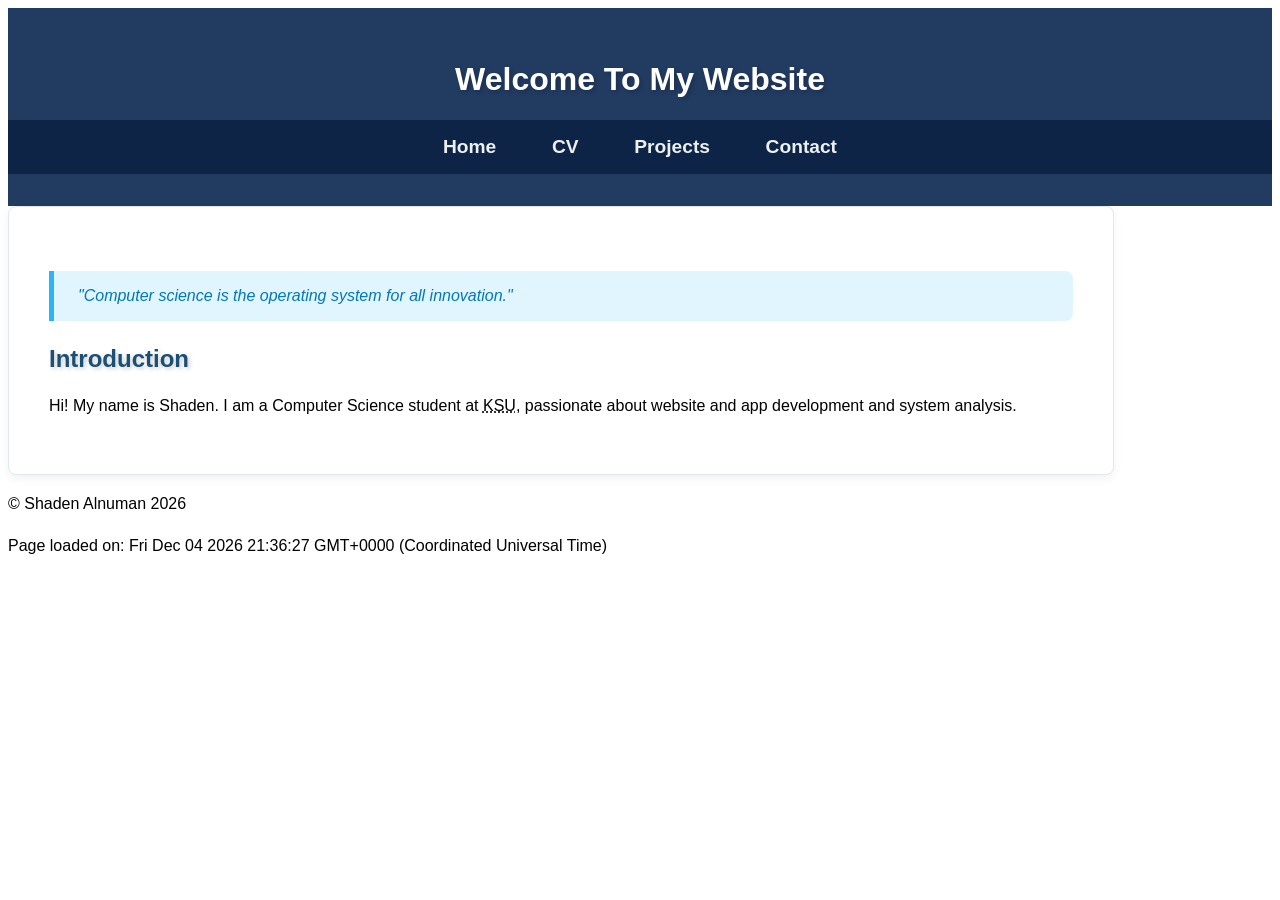
<file: index.html>
<!DOCTYPE html>
<html lang="en">
<head>
<title>CShaden’</title>
    <link rel="stylesheet" href="styles.css">
</head>
<body>
<header>
    <h1 >Welcome to My Website</h1>
        <nav role="navigation">
            <ul>
                <li><a href="index.html">Home</a></li>
                <li><a href="cv.html">CV</a></li>
                <li><a href="projects.html">Projects</a></li>
                <li><a href="contact.html">Contact</a></li>

            </ul>
        </nav>
    </header>
    <main>
         <blockquote>
            "Computer science is the operating system for all innovation."
        </blockquote>
        <h2>Introduction</h2>
<p id="intro">Hi! My name is Shaden. I am a Computer Science student at <span class="highlight"><abbr title="King Saud University">KSU</abbr></span>, passionate about website and app development and system analysis.</p>
        
    </main>
    <footer>
        <p>&copy; Shaden Alnuman 2026</p>

    </footer>
        <script src="scripts.js"></script>
</body>
</html>
</file>
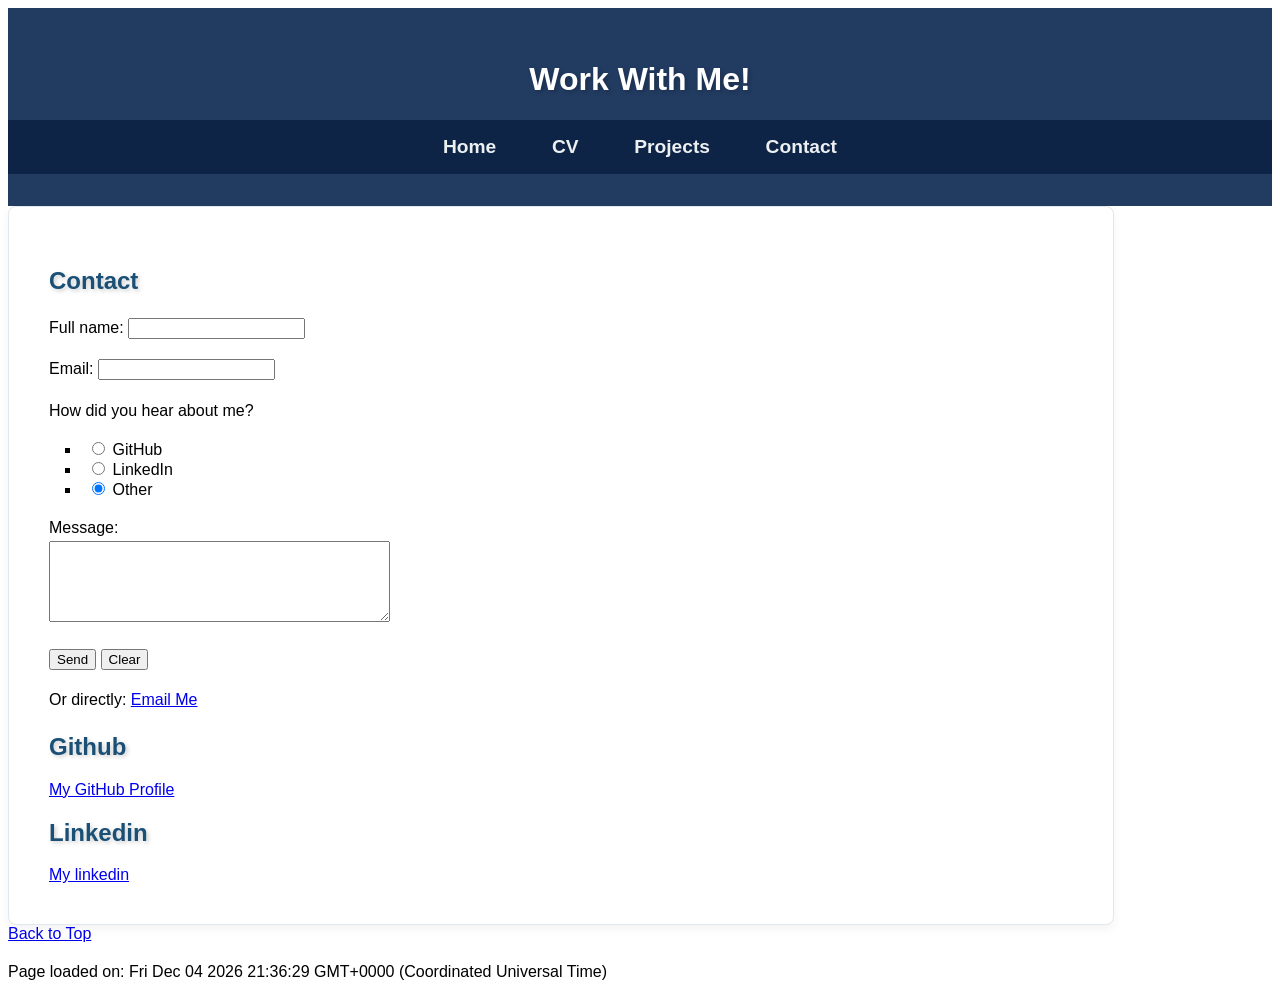
<file: contact.html>
<!DOCTYPE html>
<html lang="en">
<head>
    <title>Contact</title>
    <link rel="stylesheet" href="styles.css">
</head>
<body id="top">
    <header>
        <h1 >Work with Me!</h1>
        <nav role="navigation">
            <ul>
                <li><a href="index.html">Home</a></li>
                <li><a href="cv.html">CV</a></li>
                <li><a href="projects.html">Projects</a></li>
                <li><a href="contact.html">Contact</a></li>
            </ul>
        </nav>
    </header>
    <main>
        <h2>Contact</h2>
        <form id="contactForm" action="mailto:shadenalnoman@gmail.com" method="post" enctype="text/plain">
            <p>Full name: <input type="text" name="fullname"></p>
            
            <p>Email: <input type="email" name="email"></p>
            
            <p>How did you hear about me?</p>
            <ul>
                <li><input type="radio" name="referral" value="github"> GitHub</li>
                <li><input type="radio" name="referral" value="linkedin"> LinkedIn</li>
                <li><input type="radio" name="referral" value="other" checked> Other</li>
            </ul>
            
            <p>Message:<br>
            <textarea name="message" rows="5" cols="40"></textarea></p>
            
            <p>
                <input type="submit" value="Send">
                <input type="reset" value="Clear">
            </p>
        </form>
    
        <p>Or directly: <a href="mailto:shadenalnoman@gmail.com">Email Me</a></p>
        
        <h2>Github</h2>
        <a href="https://github.com/Cshadenk" target="_blank">My GitHub Profile</a>
        
        <h2>Linkedin</h2>
        <a href="https://www.linkedin.com/in/shaden-alnuman-62646128a" target="_blank">My linkedin</a>
    </main>
    <footer >
        <a href="#top">Back to Top</a></footer>
    <script src="scripts.js"></script>
</body>
</html>
</file>
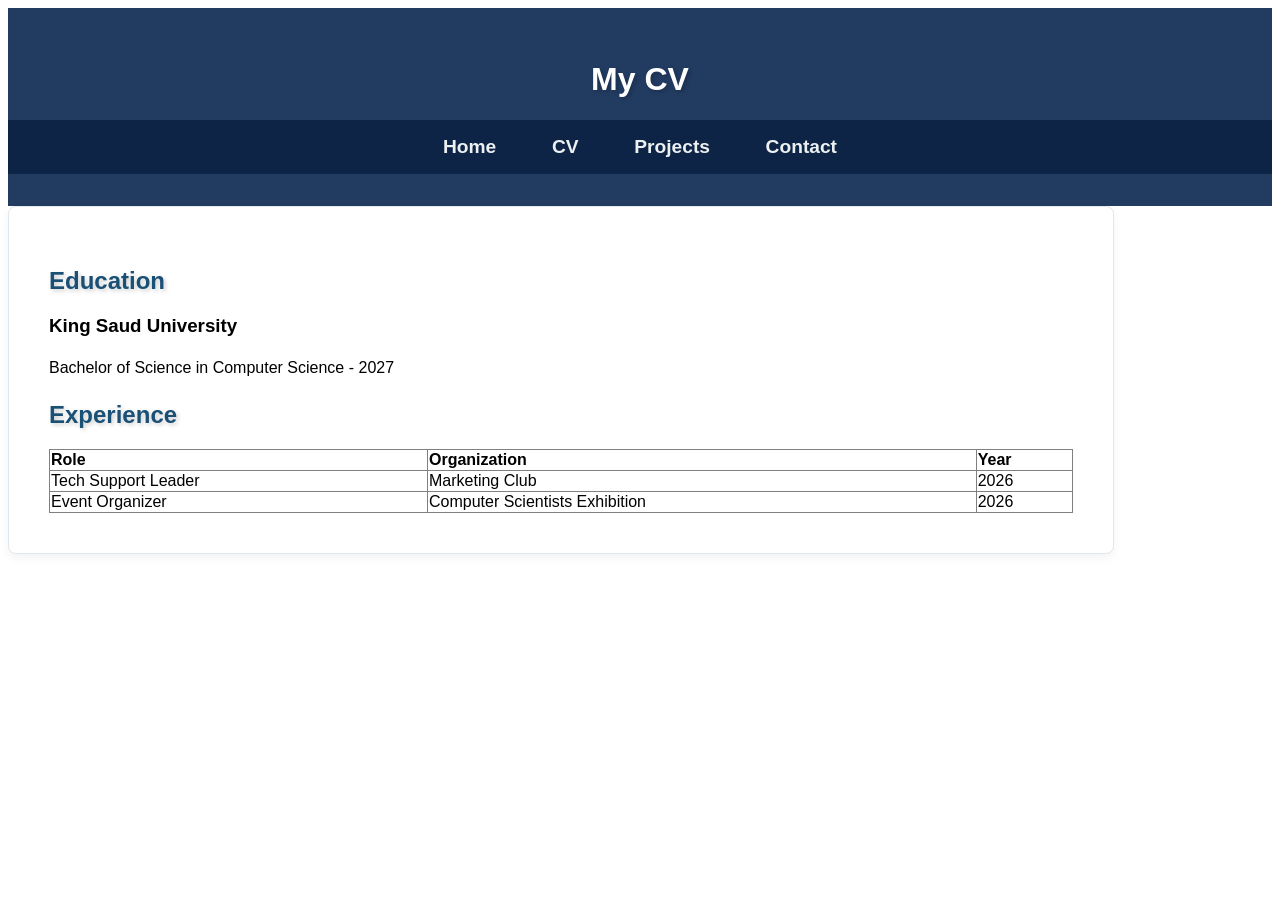
<file: cv.html>
<!DOCTYPE html>
<html lang="en">
<head>
    <meta charset="UTF-8">
    <title>Shaden's CV </title>
    <link rel="stylesheet" href="styles.css">
</head>
<body>
    <header>
        <h1 >My CV</h1>
        <nav role="navigation">
            <ul>
                <li><a href="index.html">Home</a></li>
                <li><a href="cv.html">CV</a></li>
                <li><a href="projects.html">Projects</a></li>
                <li><a href="contact.html">Contact</a></li>
            </ul>
        </nav>
    </header>
    <main>
    
        <section>
            <h2>Education</h2>
            <article>
                <h3>King Saud University</h3>
                <p>Bachelor of Science in Computer Science - 2027 </p>
            </article>
        </section>

        <section>
            <h2>Experience</h2>
           <table border="1" style="width: 100%; text-align: left; border-collapse: collapse;">
                <thead>
                    <tr>
                        <th>Role</th>
                        <th>Organization</th>
                        <th>Year</th>
                    </tr>
                </thead>
                <tbody>
                    <tr>
                        <td>Tech Support Leader</td>
                        <td>Marketing Club</td>
                        <td>2026</td>
                    </tr>
                    <tr>
                        <td>Event Organizer</td>
                        <td>Computer Scientists Exhibition</td>
                        <td>2026</td>
                    </tr>
                </tbody>
        </section>
    </main>
    <script src="scripts.js"></script>

</body>
</html>
</file>
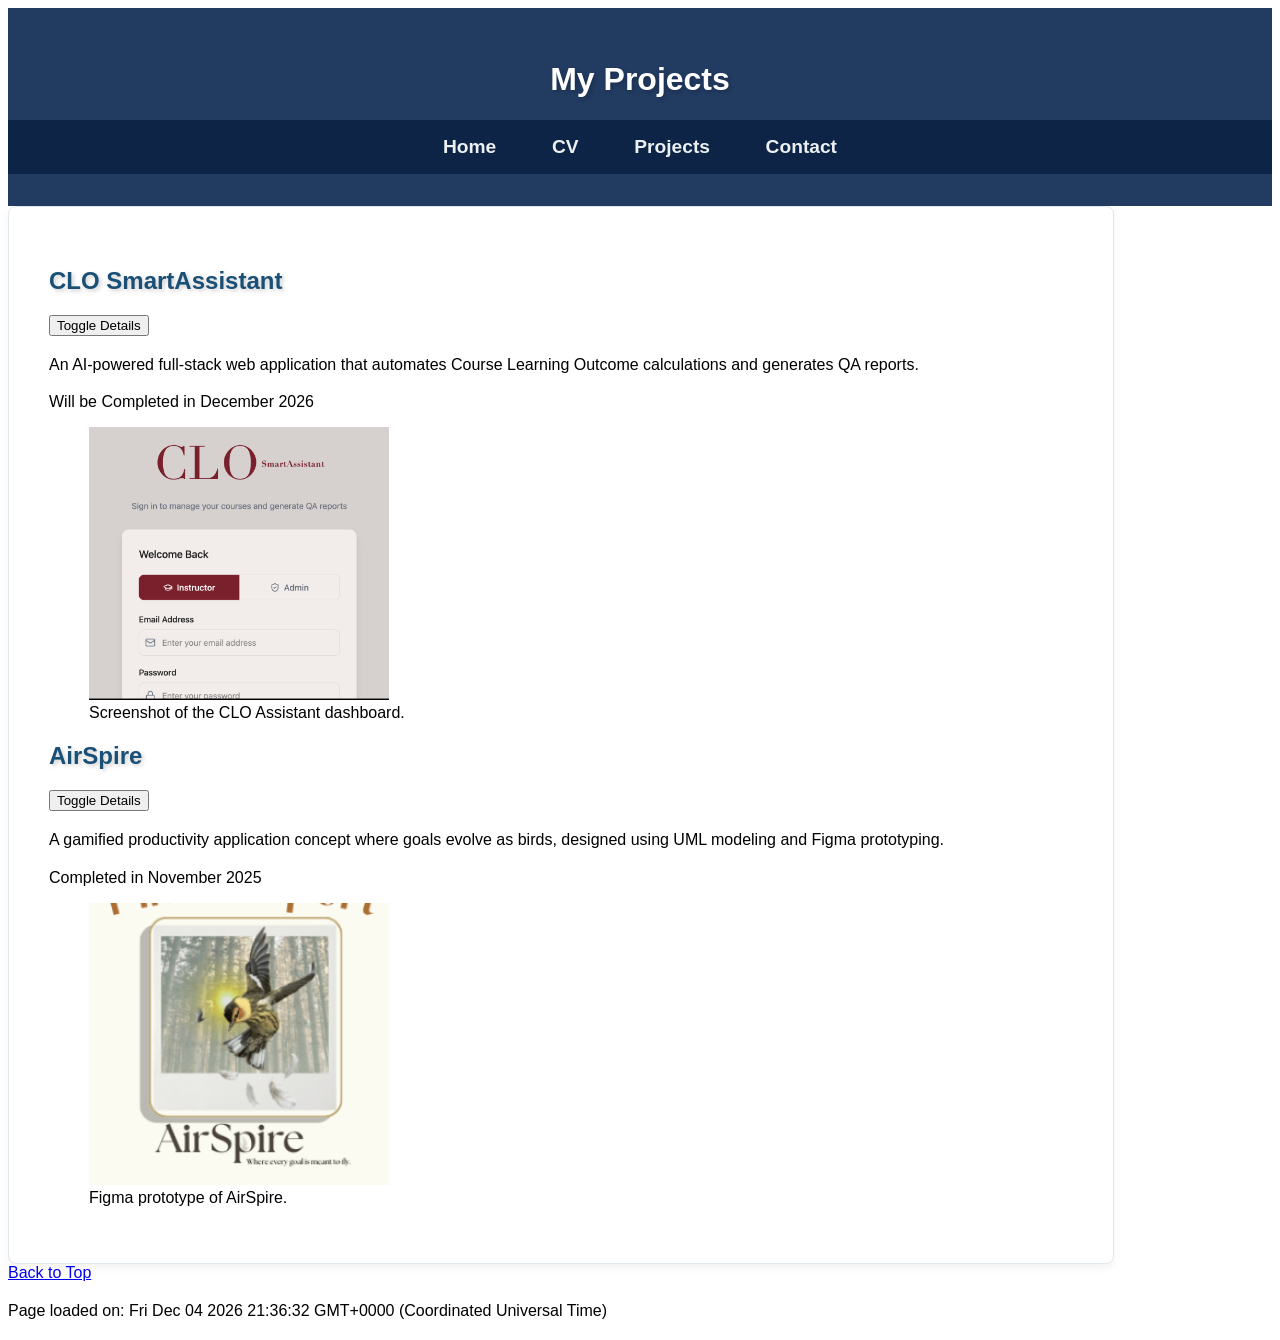
<file: projects.html>
<!DOCTYPE html>
<head>
    <title>Projects - Shaden</title>
    <link rel="stylesheet" href="styles.css">
</head>
<body id="top">
    <header>
        <h1 >My Projects</h1>
        <nav role="navigation">
            <ul>
                <li><a href="index.html">Home</a></li>
                <li><a href="cv.html">CV</a></li>
                <li><a href="projects.html">Projects</a></li>
                <li><a href="contact.html">Contact</a></li>
            </ul>
        </nav>
    </header>
    <main>
       <article>
            <h2>CLO SmartAssistant</h2>
           <button onclick="toggleDescription('cloDesc')">Toggle Details</button>
            <p id="cloDesc" >An AI-powered full-stack web application that automates Course Learning Outcome calculations and generates QA reports.</p>
            <time datetime="2026-12">Will be Completed in December 2026</time>
            <figure>
                <img src="clo.jpg" alt="CLO Assistant Dashboard" width="300">
                <figcaption>Screenshot of the CLO Assistant dashboard.</figcaption>
            </figure>
        </article>

        <article>
            <h2>AirSpire</h2>
            <button onclick="toggleDescription('airspireDesc')">Toggle Details</button>
            <p id="airspireDesc" >A gamified productivity application concept where goals evolve as birds, designed using UML modeling and Figma prototyping.</p>
            <time datetime="2025-11">Completed in November 2025</time>
            <figure>
                <img src="airspire.jpg" alt="AirSpire Logo" width="300">
                <figcaption>Figma prototype of AirSpire.</figcaption>
            </figure>
        </article>
    </main>
    <footer >
        <a href="#top">Back to Top</a>
    </footer>
    <script src="scripts.js"></script>
</body>
</html>
</file>
<file: styles.css>
body{
  font-family: 'Segoe UI', Tahoma, Geneva, Verdana, sans-serif;
  background-color: ##b1d9f2;
  color: #333
  margin: 0;
  padding: 0;
  font-size: 1rem;
}
header{
  background-color: #223b61;
  color: white;
  padding: 2rem 0;
  border-bottom: 7px solid ##74b0db;
  text-align: center;
}
h1,h2 {
  font-family: 'Trebuchet MS', 'Lucida Sans Unicode', sans-serif;
  text-shadow: 2px 2px 4px rgba(0,0,0,0.2);
  text-transform: capitalize;
  color: #1a4f76;
  
}
header h1 {
    color: white;
}

  nav {
   background-color: #0d2447 ;
  padding: 1rem ;
  }

nav  ul {
  list-style-type: none;
  padding: 0;
  margin: 0 ;
}
nav ul li{
  display: inline;
  margin: 0 2vw;
}
nav a{
  color: #ecf0f1;
  text-decoration: none;
  font-weight: bold;
  font-size: 1.2rem;
}
nav a: hover {
  color: #87CEEB;
}
main {
 width: 80vw;
margin:; 2.5rem 10vw;
padding: 2.5em;
background-color: white;
border: 1px solid #e1e8ed;
border-radius: 8px;
box-shadow: 0 4px 10px rgba(0,0,0,0.05);  
}
p{
  line-height: 1.6;
}
main ul, main ol {
  list-style-type: square;
    list-style-position: inside;
    padding-left: 1rem;
}
dl { 
    margin-top: 1.5rem; 
}
dt { 
    font-weight: bold; 
    color: #1a4f76; 
    margin-top: 1rem; 
}
dd { 
    margin-left: 2rem; 
    color: #555; 
    border-left: 3px solid #87CEEB; 
    padding-left: 10px;
}
blockquote {
    background-color: #e1f5fe; 
    border-left: 5px solid #29b6f6;
    padding: 1rem 1.5rem;
    font-style: italic;
    color: #0277bd;
    margin: 1.5rem 0;
    border-radius: 0 8px 8px 0;
  
  
#intro {
    font-size: 1.1rem;
    border-left: 4px solid #87CEEB;
    padding-left: 1rem;
    margin-bottom: 2rem;
}
.highlight {
    background-color: #e1f5fe;
    font-weight: bold;
    padding: 0.2rem 0.4rem;
    border-radius: 4px;
    color: #0288d1;
}
main a {
    color: #0288d1;
    text-decoration: none;
  border-bottom: 1px dashed #0288d1; 
}
main a: hover {
color: #01579b;
    background-color: #e1f5fe;
    border-bottom: 1px solid #01579b;
}
  footer {
    background-color: #2c3e50;
    color: white;
    text-align: center;
    padding: 1.5rem;
    margin-top: 3rem;
    border-top: 4px solid #87CEEB;
}

footer a {
    color: #87CEEB;
    text-decoration: none;
    font-weight: bold;
}

footer a: hover {
    color: white;
}
</file>
